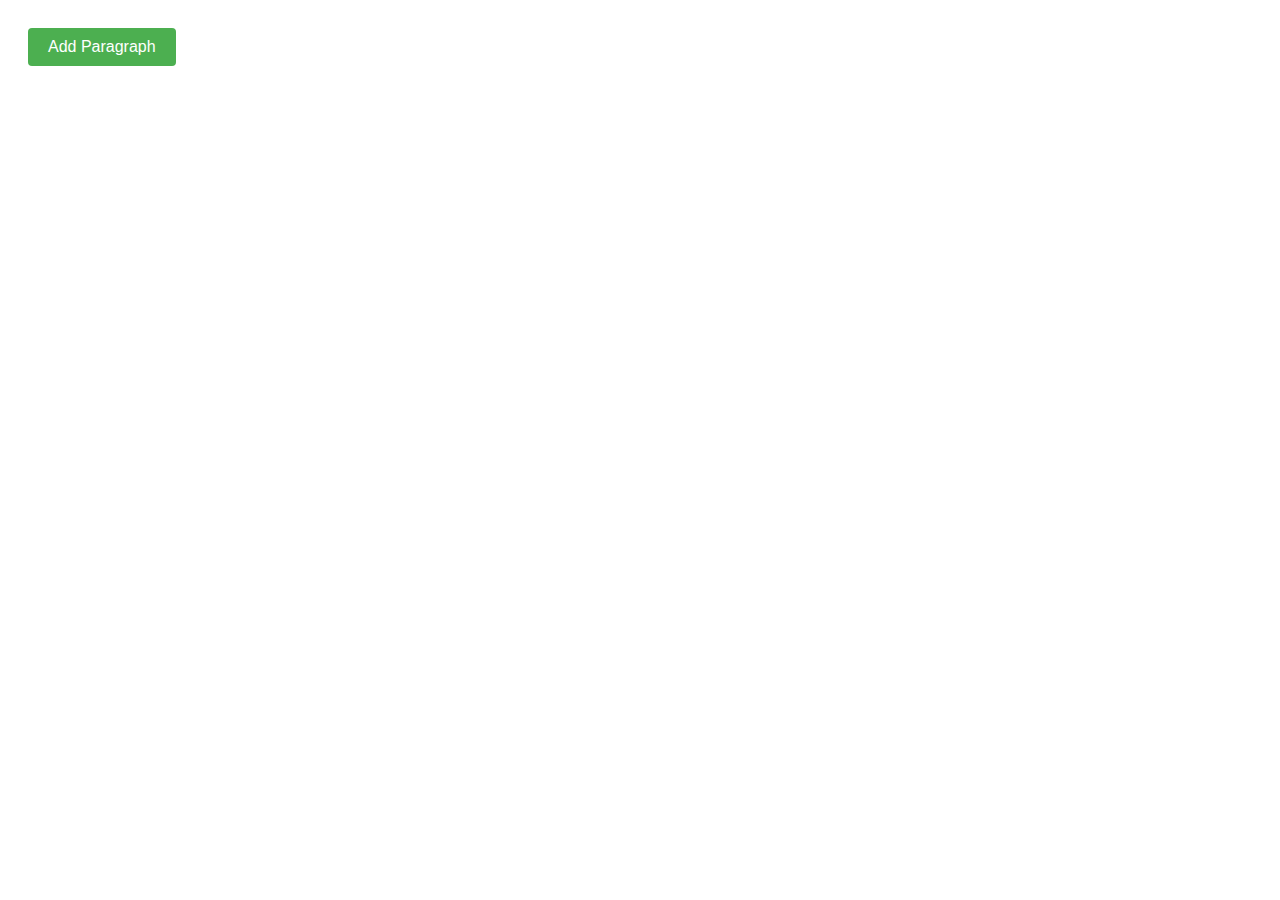
<file: react/index.html>
<!DOCTYPE html>
<html lang="en">
<head>
    <meta charset="UTF-8">
    <meta name="viewport" content="width=device-width, initial-scale=1.0">
    <title>Add Paragraph Demo</title>
    <style>
        body {
            font-family: Arial, sans-serif;
            padding: 20px;
        }

        button {
            padding: 10px 20px;
            font-size: 16px;
            background-color: #4CAF50;
            color: white;
            border: none;
            border-radius: 4px;
            cursor: pointer;
            transition: background-color 0.3s;
        }

        button:hover {
            background-color: #45a049;
        }

        p {
            padding: 15px;
            margin: 10px 0;
            color: white;
            border-radius: 4px;
        }

        h1 {
            margin: 0;
            color: white;
        }
    </style>
</head>
<body>
    <button id="addpara">Add Paragraph</button>

    <script>
        const btn1 = document.getElementById("addpara");
        
        btn1.addEventListener("click", () => {
            let para = document.createElement("p");
            para.innerHTML = "<h1>This is new paragraph</h1>";
            para.style.backgroundColor = "black";
            document.body.append(para);
        });
    </script>
</body>
</html>
</file>
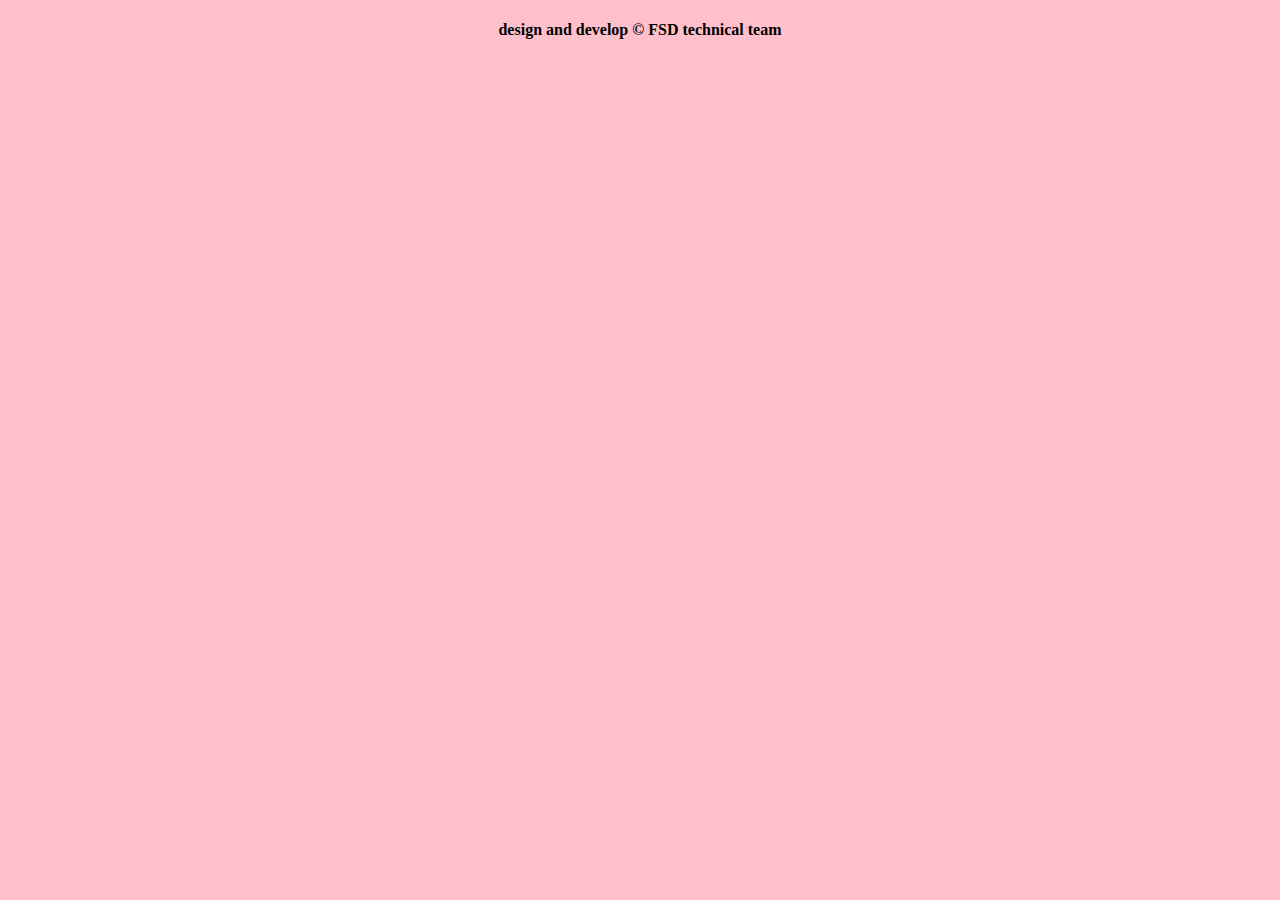
<file: HTML/footer.html>
<!DOCTYPE html>
<html lang="en">
<head>
    <meta charset="UTF-8">
    <meta name="viewport" content="width=device-width, initial-scale=1.0">
    <title>footer</title>
</head>
<body bgcolor="pink">
    <h4><center>design and develop &copy; FSD technical team</center></h4>
</body>
</html>
</file>
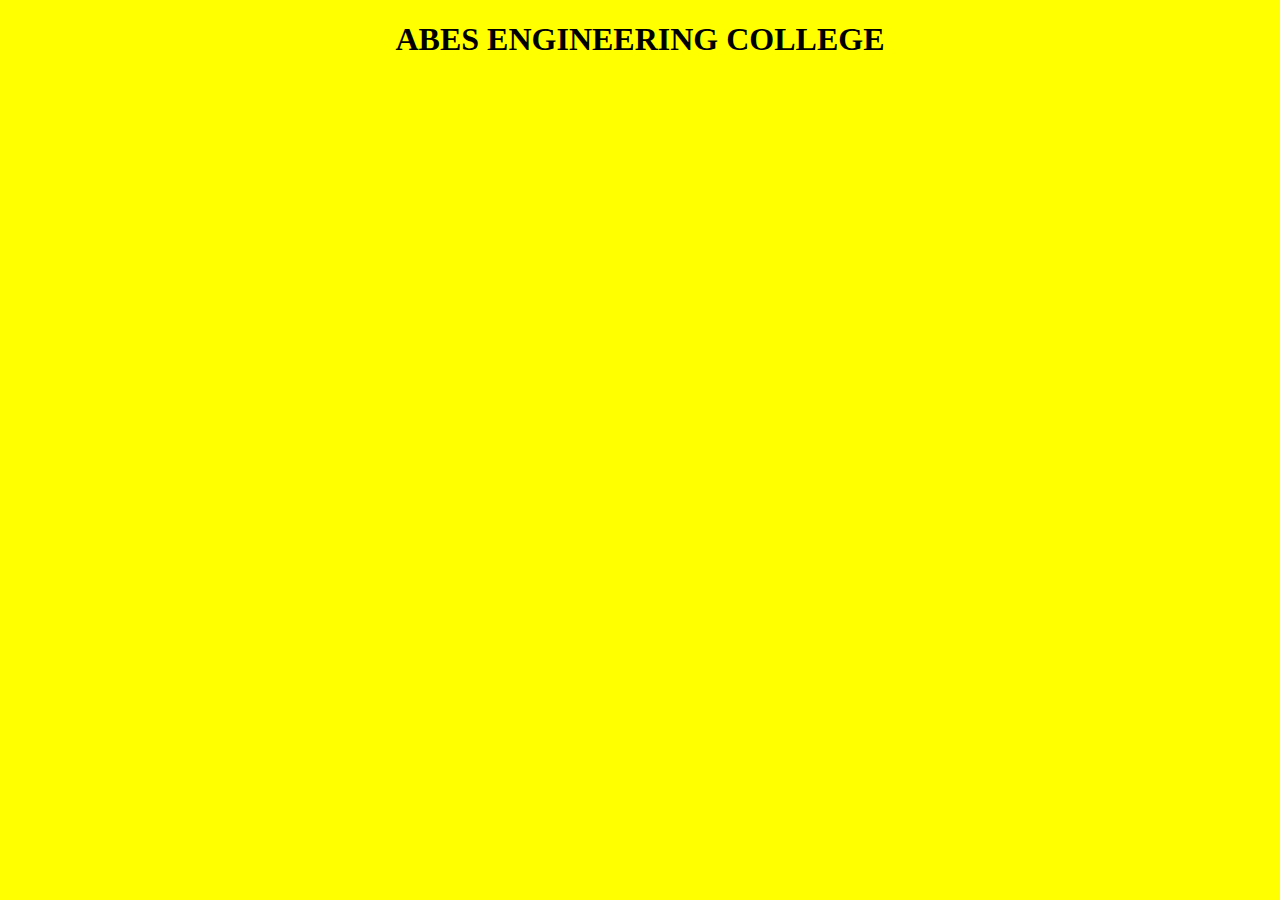
<file: HTML/header.html>
<!DOCTYPE html>
<html lang="en">
<head>
    <meta charset="UTF-8">
    <meta name="viewport" content="width=device-width, initial-scale=1.0">
    <title>header</title>
</head>
<body bgcolor="yellow">
    <h1><center>ABES ENGINEERING COLLEGE</center></h1>
</body>
</html>
</file>
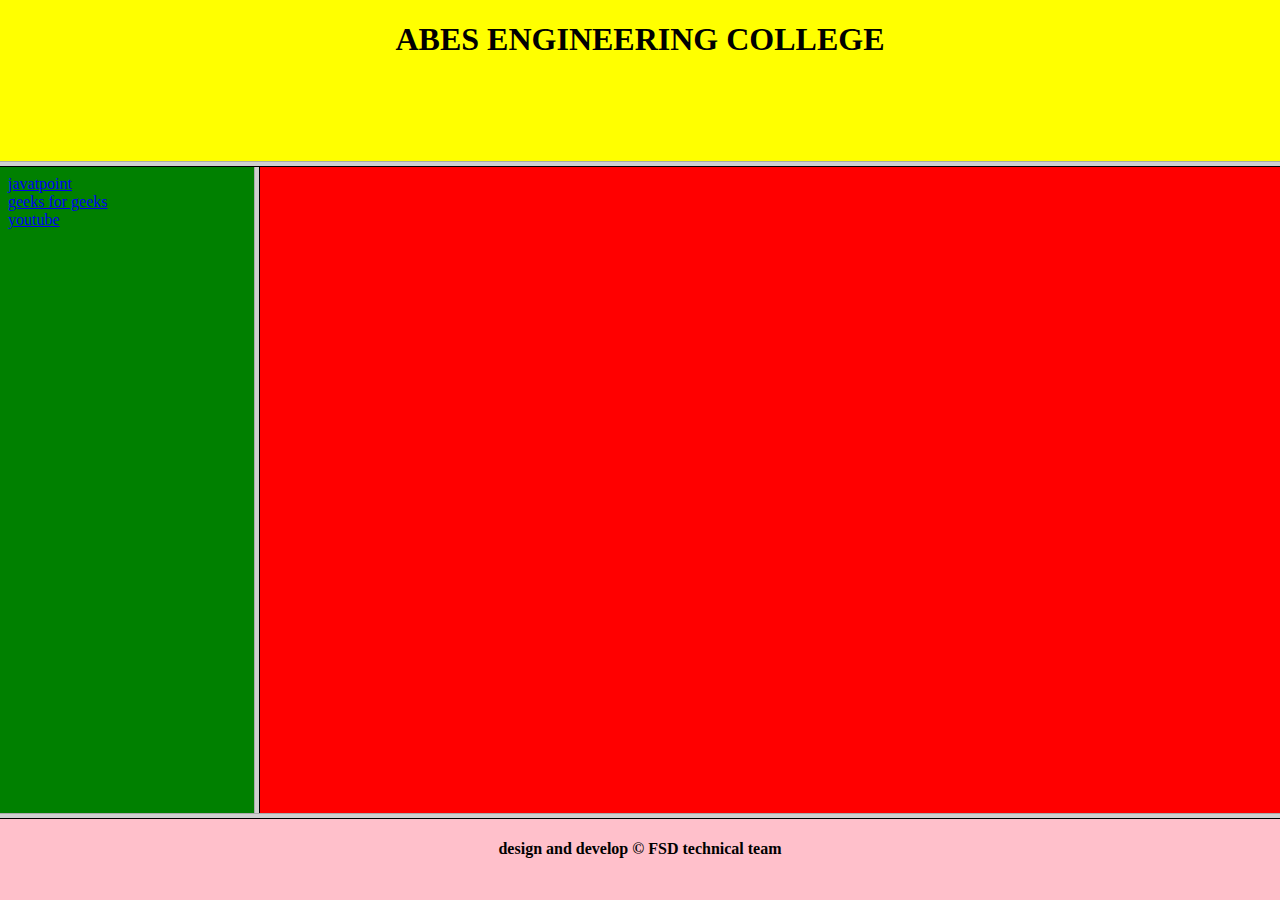
<file: HTML/layout.html>
<!DOCTYPE html>
<html lang="en">
<head>
    <meta charset="UTF-8">
    <meta name="viewport" content="width=device-width, initial-scale=1.0">
    <title>MY FIRST WEB PAGE</title>
</head>
<frameset rows="20%,80%,10%">
    <frame name="header"src="header.html"></frame>
    <frameset cols="20%,*">
        <frame name="left"src="links.html"></frame>
        <frame name="right"src="home.html"></frame>
    </frameset>
    <frame name="footer"src="footer.html"></frame>
</frameset>
<body>
    
</body>
</html>
</file>
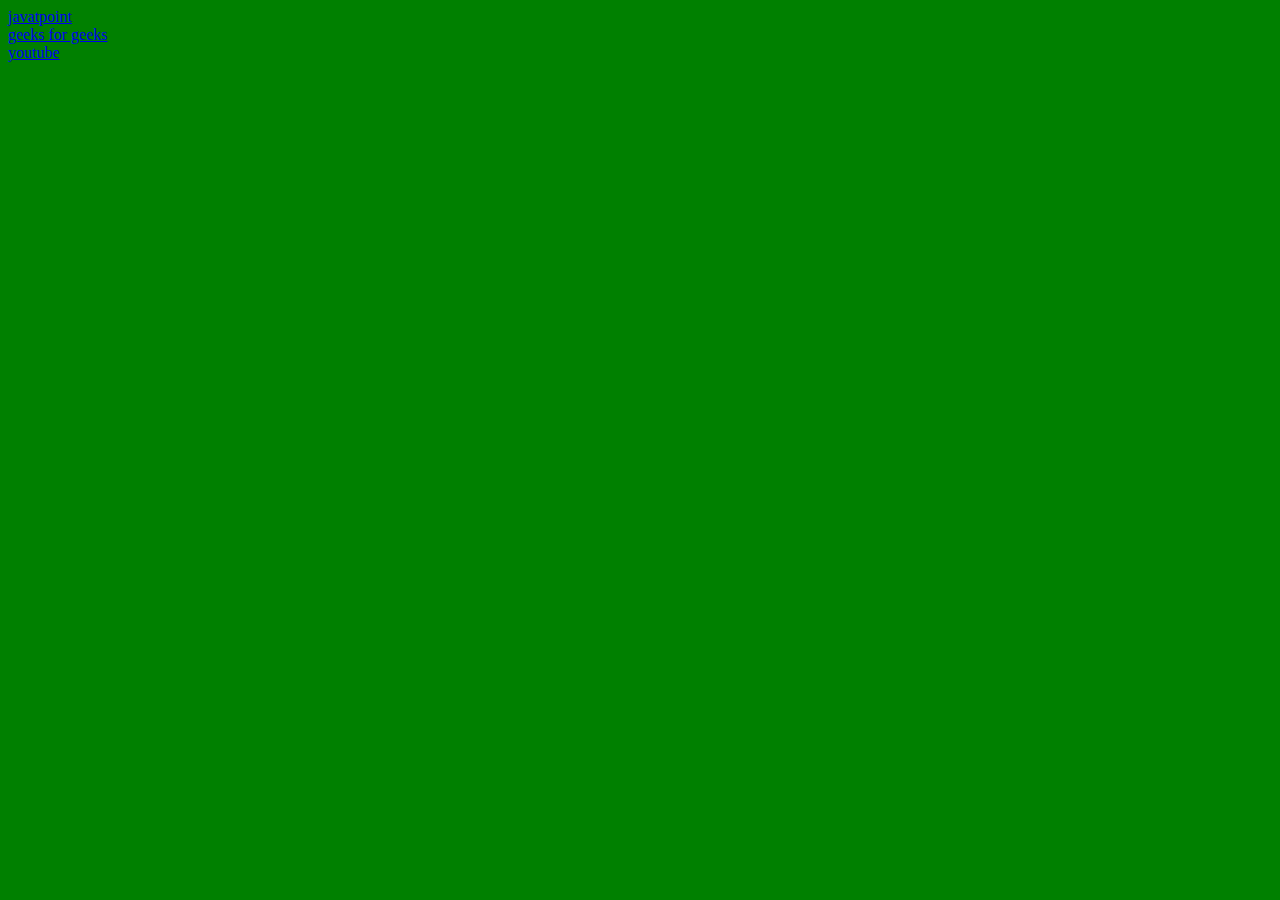
<file: HTML/links.html>
<!DOCTYPE html>
<html lang="en">
<head>
    <meta charset="UTF-8">
    <meta name="viewport" content="width=device-width, initial-scale=1.0">
    <title>links</title>
</head>
<body bgcolor="green">
    <a href="https://www.javatpoint.com/java-pi" target="right">javatpoint</a><br/r>
    <a href="https://www.geeksforgeeks.org/" target="right">geeks for geeks</a><br/r>
    <a href="https://www.youtube.com/" target="right">youtube</a><br/r>
</body>
</html>
</file>
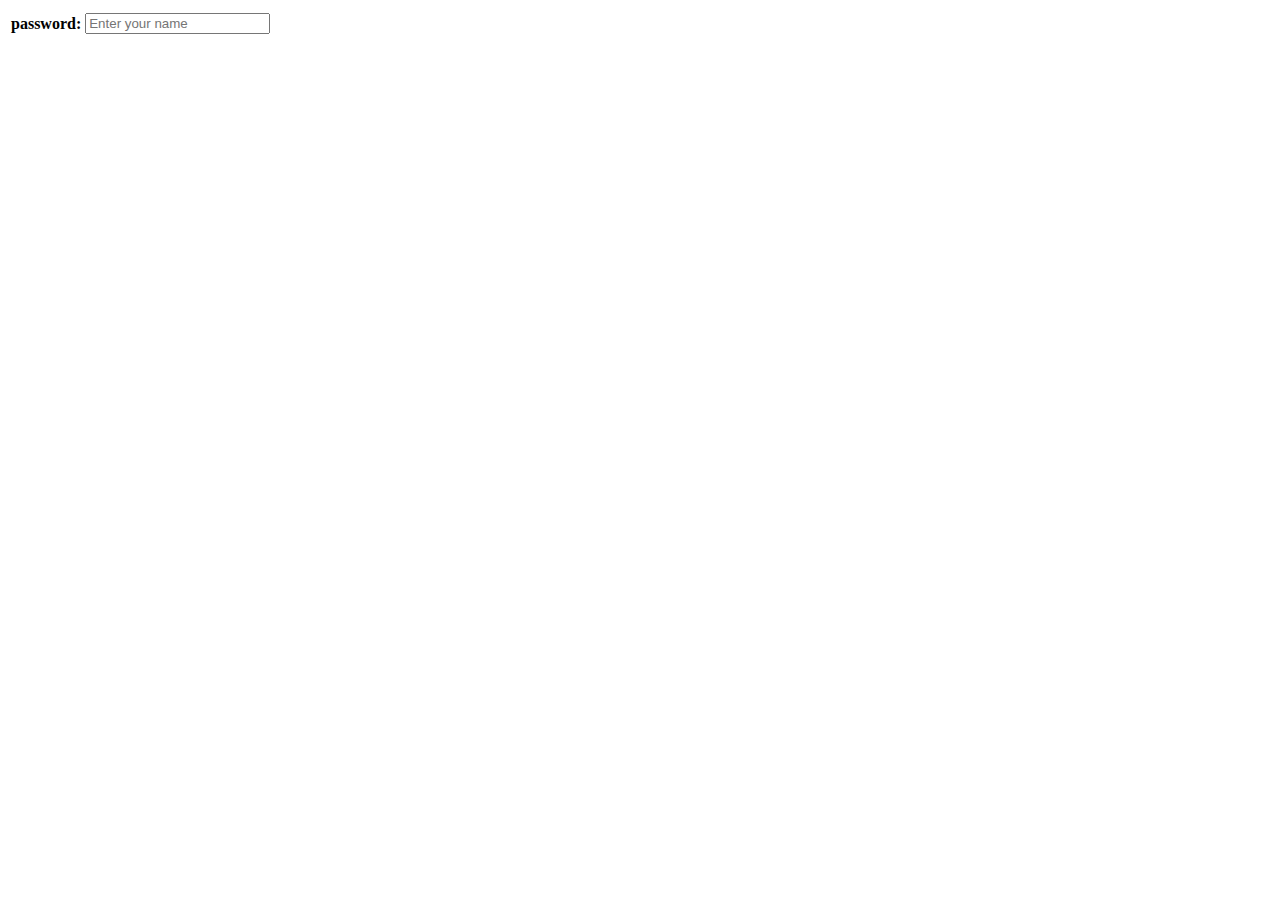
<file: HTML/login.html>
<!DOCTYPE html>
<html lang="en">
<head>
    <meta charset="UTF-8">
    <meta name="viewport" content="width=device-width, initial-scale=1.0">
    <title>login page</title>
</head>
<body> 
    <form name="login" method="post" action="#">
        <table>
            <tr>

            </tr>
            <tr>
                <th>password:</th>
                <td><input type="text" name="name" placeholder="Enter your name"/></td>
            </tr>
        </table>
    </form>
</body>
</html>
</file>
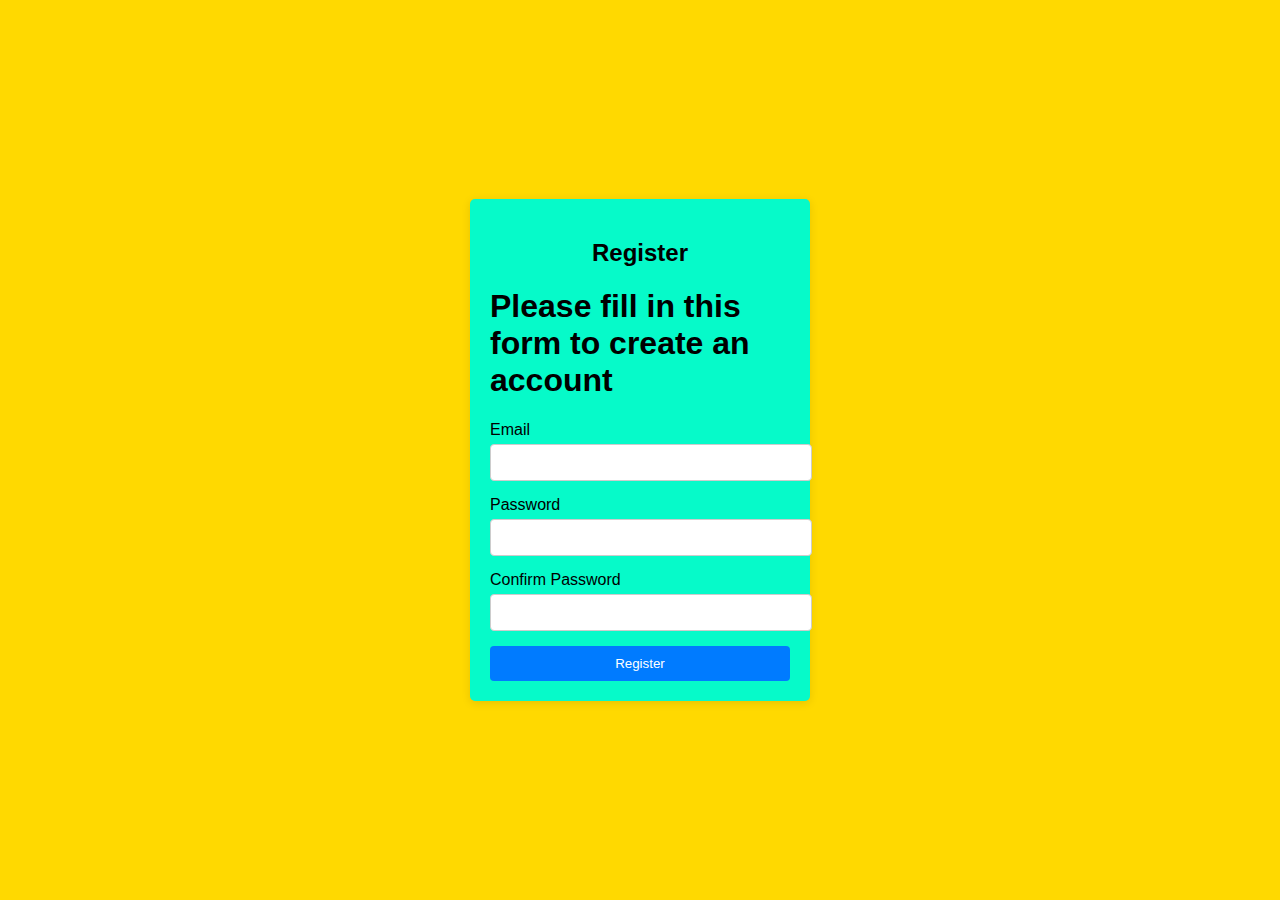
<file: html1/1.html>
<!DOCTYPE html>
<html lang="en">
<head>
    <meta charset="UTF-8">
    <meta name="viewport" content="width=device-width, initial-scale=1.0">
    <link rel="stylesheet" href="styles.css">
    <title>Registration Form</title>
   
</head>
<body>
    <div class="container">
        <h2>Register</h2>
        <h1>Please fill in this form to create an account</h1>
        <form action="#" method="post">
            <div class="form-group">
                <label for="email">Email</label>
                <input type="email" id="email" name="email" required>
            </div>
            <div class="form-group">
                <label for="password">Password</label>
                <input type="password" id="password" name="password" required>
            </div>
            <div class="form-group">
                <label for="confirm-password">Confirm Password</label>
                <input type="password" id="confirm-password" name="confirm-password" required>
            </div>
            <button type="submit">Register</button>
        </form>
    </div>
</body>
</html>
</file>
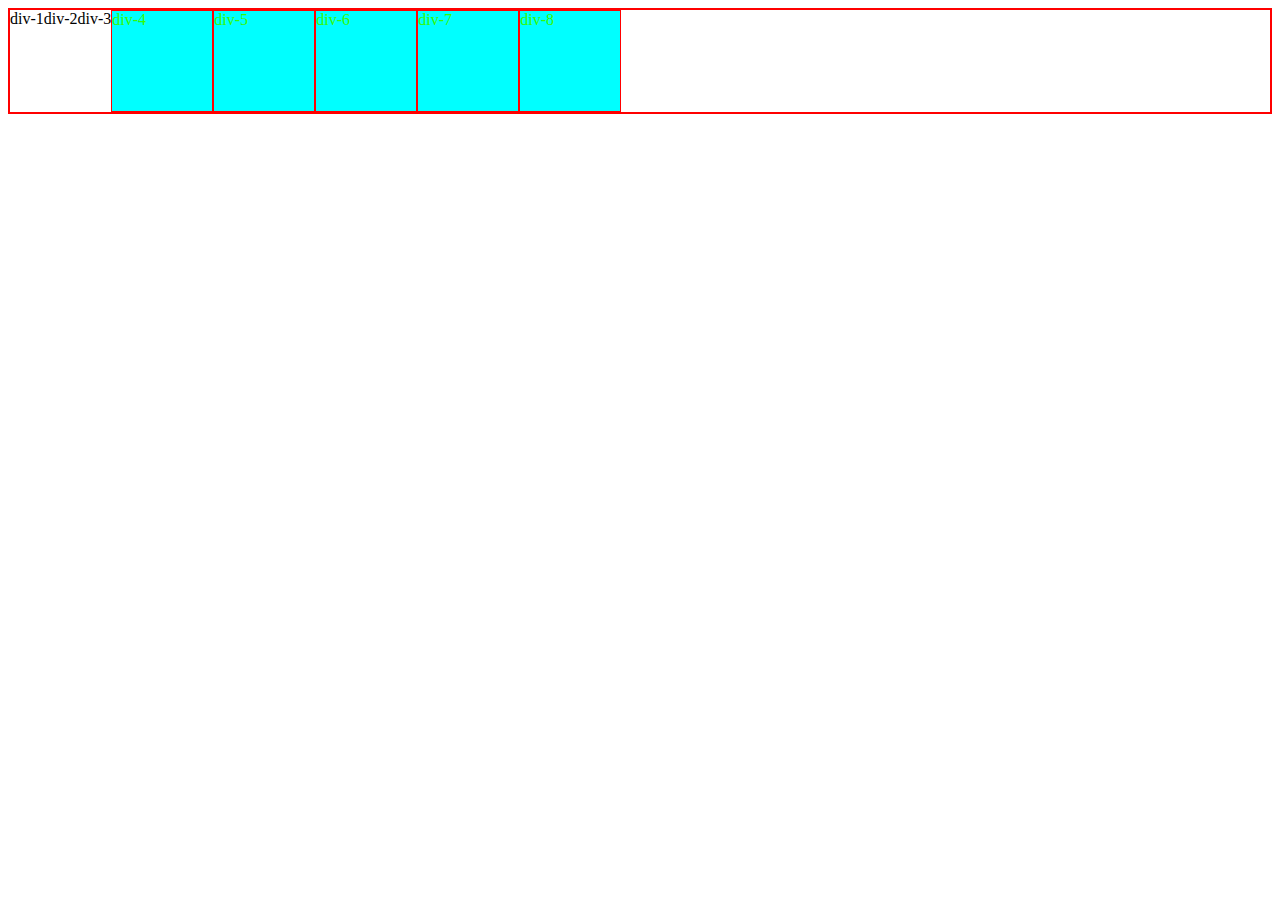
<file: html1/2.html>
<!DOCTYPE html>
<html lang="en">
<head>
    <meta charset="UTF-8">
    <meta name="viewport" content="width=device-width, initial-scale=1.0">
    <title>Document</title>
    <style>
        .container{
            display: flex;
            flex-direction: row;
            border: 2px solid red;
        }
        .div{
            width: 100px;
            height: 100px;
            background-color: aqua;
            color: rgb(53, 250, 4);
            border: 1px solid red;
        }

    </style>
</head>
<body>
    <div class="container">
        <div class="home">div-1</div>
        <div class="about">div-2</div>
        <div class="ratings">div-3</div>
        <div class="div">div-4</div>
        <div class="div">div-5</div>
        <div class="div">div-6</div>
        <div class="div">div-7</div>
        <div class="div">div-8</div>
    </div>
</body>
</html>
</file>
<file: html1/styles.css>
body {
    font-family: Arial, sans-serif;
    background-color: #ffd900;
    display: flex;
    justify-content: center;
    align-items: center;
    height: 100vh;
    margin: 0;
}

.container {
    background-color: #06fac9;
    padding: 20px;
    border-radius: 5px;
    box-shadow: 0 2px 10px rgba(0, 0, 0, 0.1);
    width: 300px;
}

h2 {
    text-align: center;
    margin-bottom: 20px;
}

.form-group {
    margin-bottom: 15px;
}

label {
    display: block;
    margin-bottom: 5px;
}

input[type="text"],
input[type="email"],
input[type="password"] {
    width: 100%;
    padding: 10px;
    border: 1px solid #ccc;
    border-radius: 4px;
}

input[type="text"]:focus,
input[type="email"]:focus,
input[type="password"]:focus {
    border-color: #007bff;
    outline: none;
}

button {
    width: 100%;
    padding: 10px;
    background-color: #007bff;
    color: #fff;
    border: none;
    border-radius: 4px;
    cursor: pointer;
}

button:hover {
    background-color: #0056b3;
}
</file>
